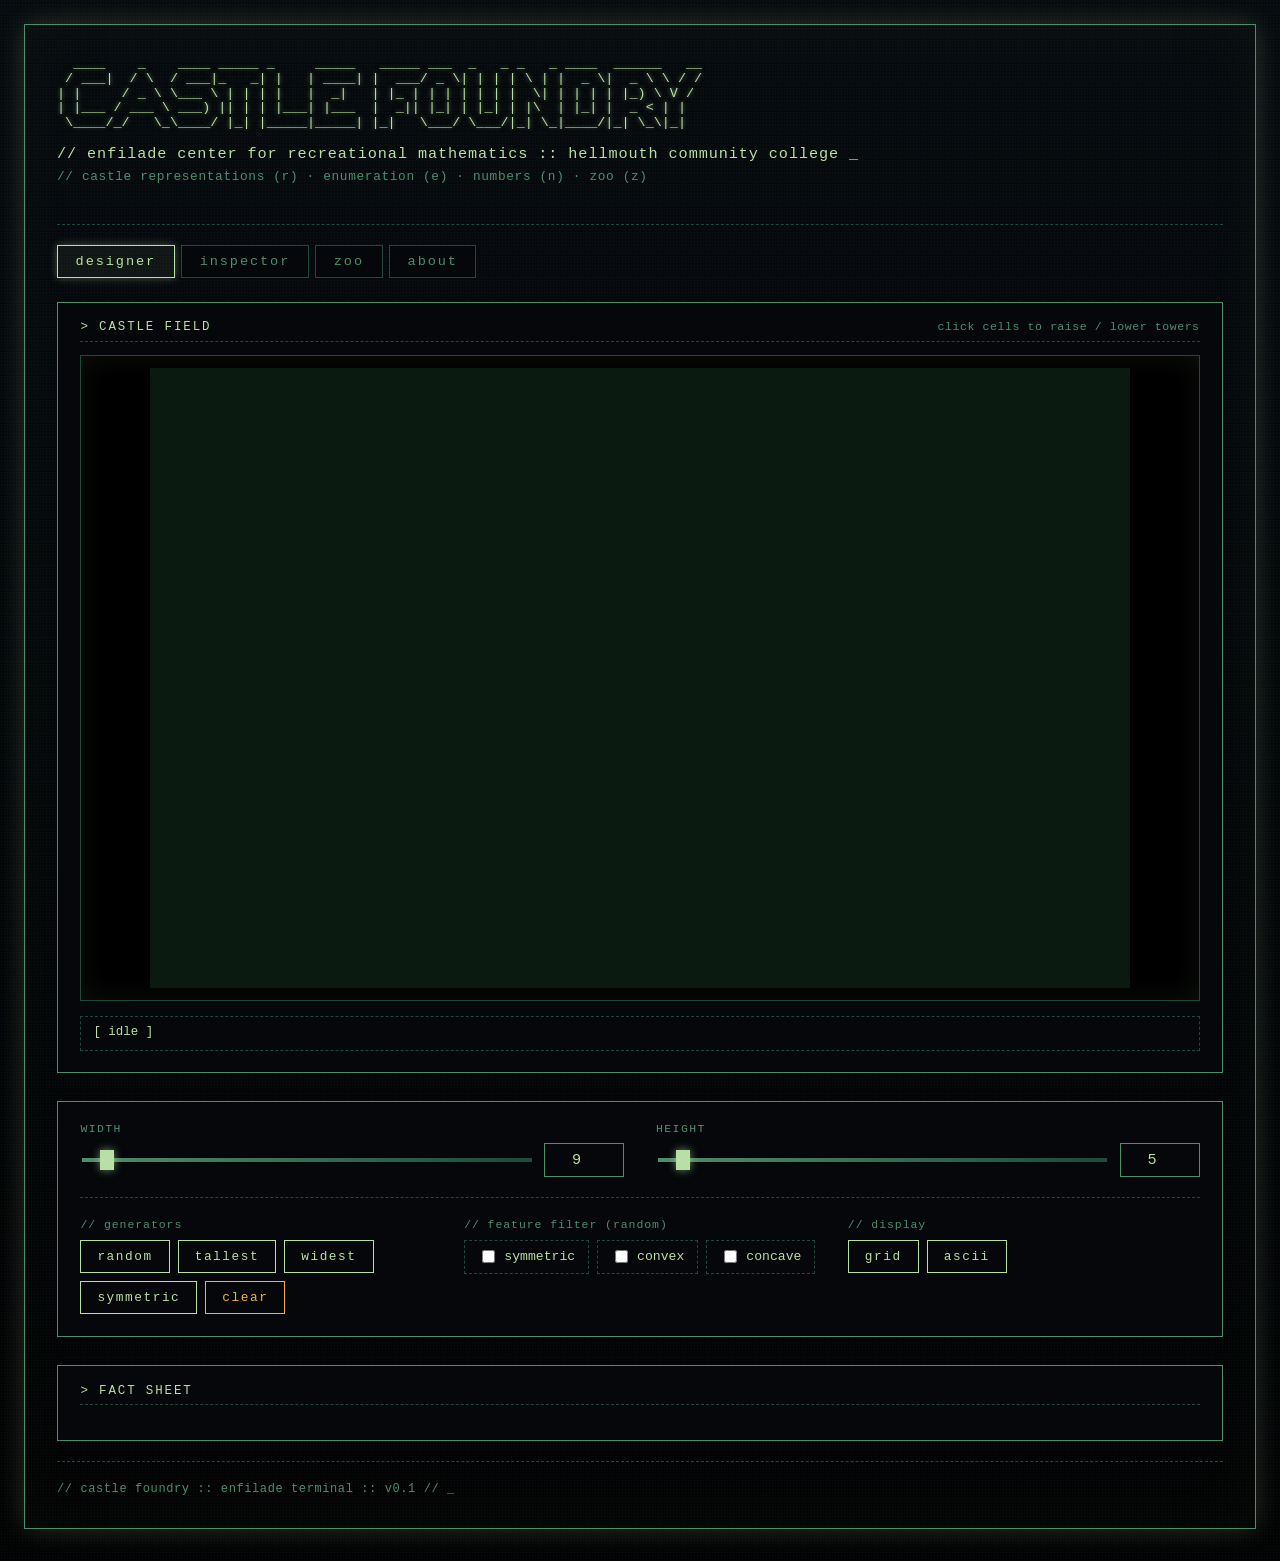
<file: index.html>
<!DOCTYPE html>
<html lang="en">
<head>
  <meta charset="utf-8" />
  <meta http-equiv="refresh" content="0; url=/webapp/" />
  <title>Castle Foundry</title>
</head>
<body>
  <p>Redirecting to <a href="/webapp/">the Castle Foundry app</a>…</p>
</body>
</html>
</file>
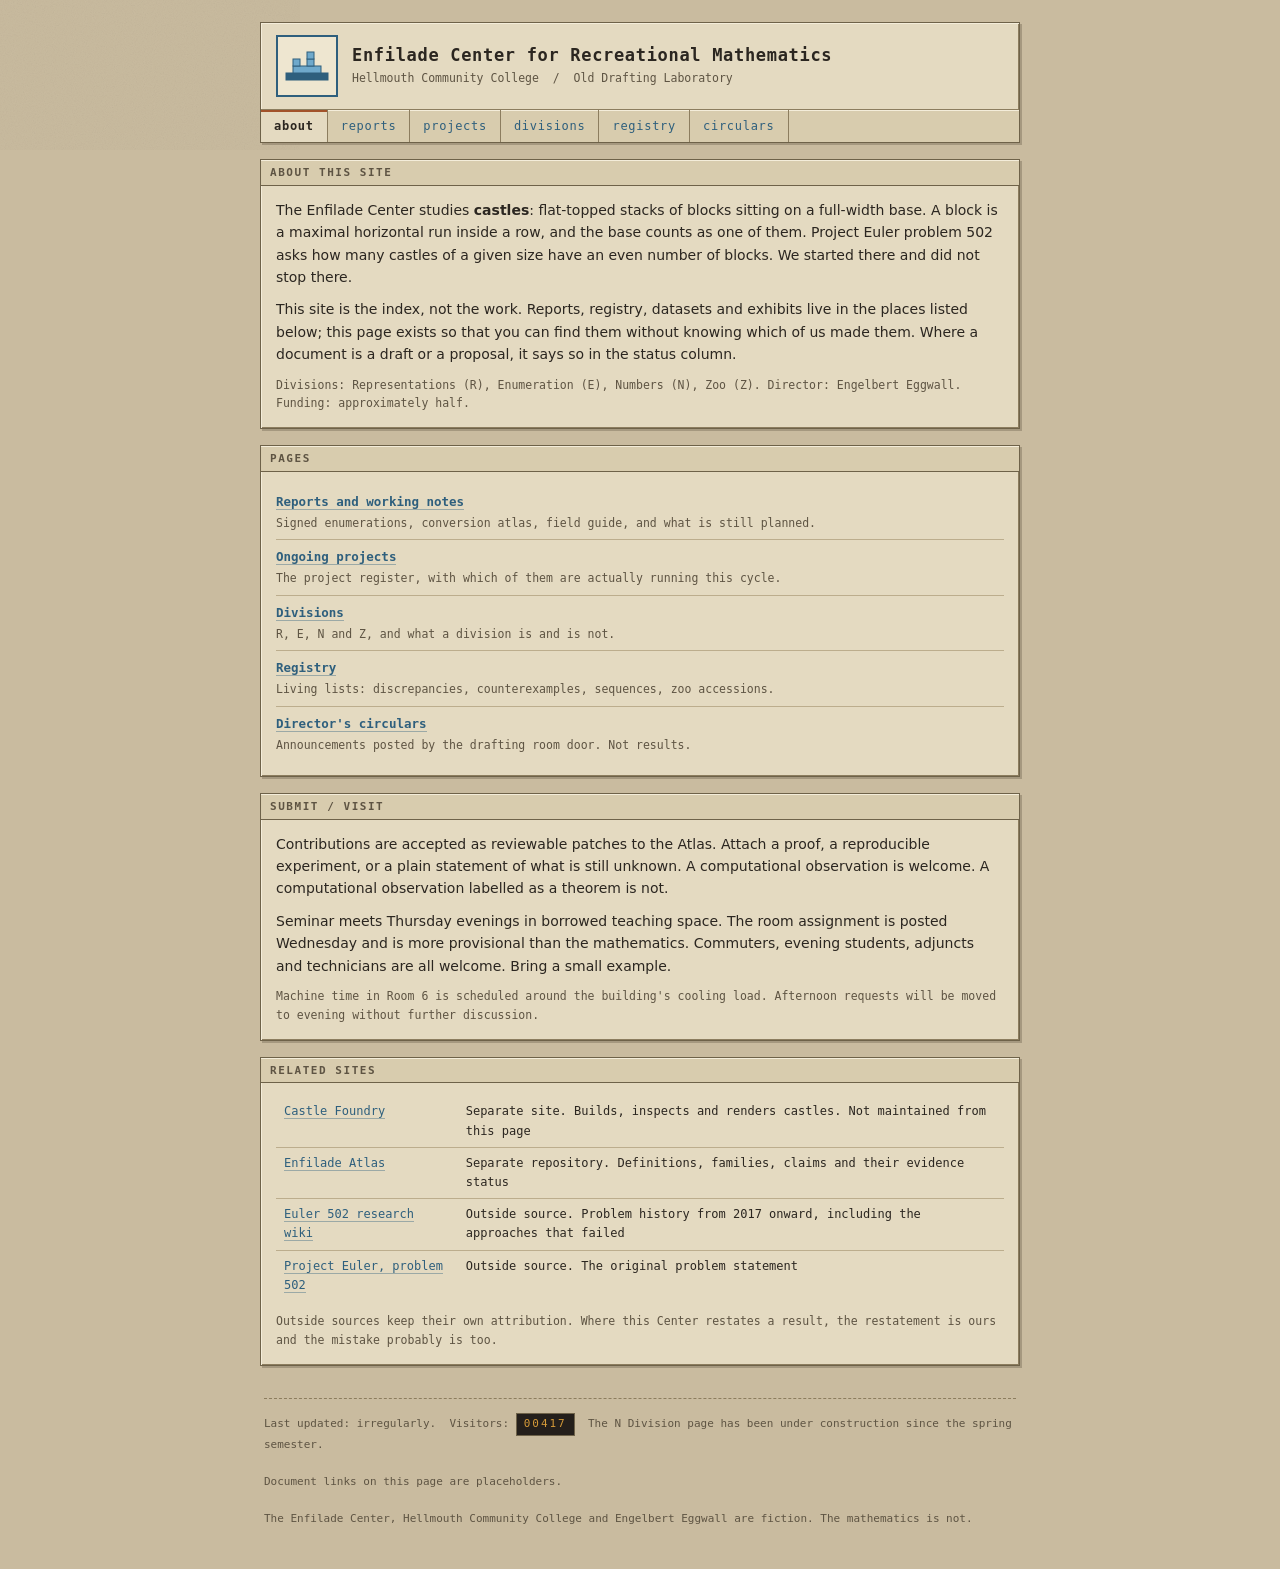
<file: html/index.html>
<!DOCTYPE html>
<html lang="en">
<head>
<meta charset="utf-8">
<meta name="viewport" content="width=device-width, initial-scale=1">
<title>Enfilade Center for Recreational Mathematics -- Hellmouth Community College</title>
<meta name="description" content="Index of reports, registry and related sites produced by the Enfilade Center at Hellmouth Community College.">
<style>
:root{
  --sand:#C9BB9F;
  --paper:#E4DAC1;
  --paper2:#D8CCAE;
  --lite:#F4EDDA;
  --dark:#8C7D5F;
  --edge:#6E6249;
  --ink:#2B2620;
  --soft:#5E5443;
  --sky:#6FA9CB;
  --deep:#2E5F7D;
  --rust:#A2522A;
  --mono:"DejaVu Sans Mono","Liberation Mono",Consolas,"Courier New",monospace;
  --sans:"DejaVu Sans",Verdana,Geneva,Tahoma,sans-serif;
}
*{box-sizing:border-box}
body{margin:0;padding:22px 14px 40px;background:var(--sand);color:var(--ink);
  font-family:var(--sans);font-size:14px;line-height:1.6}
#grain{position:fixed;inset:0;z-index:0;pointer-events:none;opacity:.42;mix-blend-mode:multiply}
.page{max-width:760px;margin:0 auto;position:relative;z-index:1}

.win{background:var(--paper);border:1px solid var(--edge);
  box-shadow:inset 1px 1px 0 var(--lite),inset -1px -1px 0 var(--dark),2px 2px 0 rgba(60,50,35,.25);
  margin-bottom:16px}
.win > .bar{background:var(--paper2);border-bottom:1px solid var(--edge);
  box-shadow:inset 0 1px 0 var(--lite);
  font-family:var(--mono);font-size:11px;font-weight:bold;letter-spacing:.14em;
  color:var(--soft);padding:4px 9px 3px}
.win > .in{padding:13px 15px 15px}
.win > .in > :first-child{margin-top:0}
.win > .in > :last-child{margin-bottom:0}

.mast{display:flex;gap:14px;align-items:center;padding:12px 15px}
.seal{flex:0 0 auto;width:62px;height:62px;border:2px solid var(--deep);
  display:grid;place-items:center;background:#EEE6D0}
.seal svg{width:44px;height:30px;display:block}
.mast h1{margin:0;font-family:var(--mono);font-size:17px;letter-spacing:.04em;line-height:1.25}
.mast .sub{font-family:var(--mono);font-size:11.5px;color:var(--soft);margin-top:3px}

/* ---- tab bar ---- */
nav.tabs{font-family:var(--mono);font-size:12px;padding:0;border-top:1px solid var(--dark);
  box-shadow:inset 0 1px 0 var(--lite);background:var(--paper2);
  display:flex;flex-wrap:wrap}
nav.tabs a{color:var(--deep);text-decoration:none;white-space:nowrap;
  padding:7px 13px 6px;border-right:1px solid var(--dark);letter-spacing:.06em}
nav.tabs a:hover{background:var(--deep);color:var(--paper)}
nav.tabs a[aria-current="page"]{background:var(--paper);color:var(--ink);font-weight:bold;
  box-shadow:inset 0 2px 0 var(--rust)}

/* ---- tab pages ---- */
.tabpage{display:none}
.tabpage.on{display:block}

h2{font-family:var(--mono);font-size:14px;font-weight:bold;margin:0 0 9px}
p{margin:0 0 10px}
a{color:var(--deep)}
a:hover{color:var(--rust)}
hr{border:0;border-top:1px dashed var(--dark);margin:14px 0}
.note{font-family:var(--mono);font-size:11.5px;color:var(--soft);line-height:1.65}
:focus-visible{outline:2px solid var(--rust);outline-offset:2px}
.skip{position:absolute;left:-9999px}
.skip:focus{left:8px;top:8px;background:var(--paper);padding:6px 10px;z-index:9}

/* ---- landing page list ---- */
ul.pagelist{list-style:none;margin:0;padding:0;font-family:var(--mono);font-size:12.5px}
ul.pagelist li{padding:7px 0;border-bottom:1px solid #BCAD8D}
ul.pagelist li:last-child{border-bottom:0}
ul.pagelist a{text-decoration:none;font-weight:bold;border-bottom:1px solid rgba(46,95,125,.4)}
ul.pagelist a:hover{border-bottom-color:var(--rust)}
ul.pagelist .d{color:var(--soft);display:block;margin-top:2px;font-size:11.5px}

/* ---- index tables ---- */
table{border-collapse:collapse;width:100%;font-family:var(--mono);font-size:12px}
th,td{text-align:left;padding:6px 8px;border-bottom:1px solid #BCAD8D;vertical-align:top}
th{font-weight:bold;font-size:10.5px;letter-spacing:.08em;color:var(--soft);
  border-bottom:1px solid var(--edge);white-space:nowrap}
tr:last-child td{border-bottom:0}
td.id,td.dv,td.up{white-space:nowrap;color:var(--soft)}
td.ti a{text-decoration:none;border-bottom:1px solid rgba(46,95,125,.4)}
td.ti a:hover{border-bottom-color:var(--rust)}
.scroll{overflow-x:auto}
.ft{display:inline-block;font-family:var(--mono);font-size:9.5px;font-weight:bold;letter-spacing:.09em;
  color:var(--deep);border:1px solid var(--sky);background:rgba(111,169,203,.16);
  padding:1px 4px;border-radius:1px;vertical-align:1px}
.st{white-space:nowrap;font-size:11px}
.st.draft,.st.planned{color:var(--soft)}
.st.super{color:var(--rust)}
.led{display:inline-block;width:8px;height:8px;border-radius:50%;margin-right:6px;
  background:#B2A184;box-shadow:inset 0 0 0 1px rgba(40,34,26,.45)}
.led.on{background:var(--sky);box-shadow:inset 0 0 0 1px rgba(40,34,26,.45),0 0 5px var(--sky)}
.led.half{background:#D59A38;box-shadow:inset 0 0 0 1px rgba(40,34,26,.45)}

dl.defs{margin:0;font-family:var(--mono);font-size:12px}
dl.defs dt{font-weight:bold;float:left;clear:left;width:118px}
dl.defs dd{margin:0 0 4px 118px;color:var(--soft)}

/* ---- tractor-feed printout ---- */
.printout{position:relative;background:#F2EAD6;
  border-top:1px dashed var(--dark);border-bottom:1px dashed var(--dark);
  border-left:1px solid var(--dark);border-right:1px solid var(--dark);
  box-shadow:2px 3px 0 rgba(60,50,35,.2)}
.printout::before,.printout::after{content:"";position:absolute;top:0;bottom:0;width:23px;
  background-image:radial-gradient(circle at 11.5px 11px,#C9BB9F 3.4px,#A99870 3.9px,transparent 4.4px);
  background-size:23px 22px;background-repeat:repeat-y}
.printout::before{left:0;border-right:1px dashed #C3B392}
.printout::after{right:0;border-left:1px dashed #C3B392}
.printout .sheet{margin:0 23px;padding:20px 24px 22px;
  background-image:repeating-linear-gradient(180deg,
    rgba(111,169,203,.09) 0 45px, transparent 45px 90px);
  background-position:0 20px;
  font-family:var(--mono);font-size:12.5px;line-height:22.5px;letter-spacing:.02em;color:#332F2A}
.printout .sheet p{margin:0 0 22.5px;max-width:58ch}
.printout .sheet .hd{color:var(--soft);font-size:11px;letter-spacing:.1em;margin-bottom:22.5px}
.printout .sheet .sig{margin:0;color:var(--soft)}

footer{font-family:var(--mono);font-size:11px;color:var(--soft);line-height:1.7;padding:2px 4px 0}
footer a{color:var(--soft)}
.hits{display:inline-block;background:#241F1B;color:#D59A38;padding:1px 7px;
  border:1px solid var(--edge);letter-spacing:.18em}

@media(max-width:560px){
  body{padding:12px 8px 30px}
  .mast{flex-wrap:wrap}
  nav.tabs a{padding:7px 10px 6px}
  dl.defs dt{float:none;width:auto}
  dl.defs dd{margin-left:0;margin-bottom:9px}
  .printout::before,.printout::after{width:14px;background-size:14px 22px;
    background-image:radial-gradient(circle at 7px 11px,#C9BB9F 2.4px,#A99870 2.8px,transparent 3.2px)}
  .printout .sheet{margin:0 14px;padding:16px 12px}
}

/* If JS is off, show every page and hide the tab bar's active styling. */
.no-js .tabpage{display:block}
.no-js nav.tabs{display:none}
</style>
</head>
<body class="no-js">
<a class="skip" href="#main">Skip to content</a>
<svg id="grain" aria-hidden="true"><filter id="gf"><feTurbulence type="fractalNoise" baseFrequency=".9" numOctaves="3" stitchTiles="stitch"/><feColorMatrix type="saturate" values="0"/></filter><rect width="100%" height="100%" filter="url(#gf)" opacity=".26"/></svg>

<div class="page">

<div class="win">
  <div class="mast">
    <div class="seal"><svg viewBox="0 0 88 60" aria-hidden="true"><g fill="#6FA9CB" stroke="#2E5F7D" stroke-width="2"><rect x="2" y="44" width="84" height="14" fill="#2E5F7D"/><rect x="16" y="30" width="56" height="14"/><rect x="16" y="16" width="14" height="14"/><rect x="44" y="16" width="14" height="14"/><rect x="44" y="2" width="14" height="14"/></g></svg></div>
    <div>
      <h1>Enfilade Center for Recreational Mathematics</h1>
      <div class="sub">Hellmouth Community College &nbsp;/&nbsp; Old Drafting Laboratory</div>
    </div>
  </div>
  <nav class="tabs" aria-label="Sections">
    <a href="#about" data-tab="about">about</a>
    <a href="#reports" data-tab="reports">reports</a>
    <a href="#projects" data-tab="projects">projects</a>
    <a href="#divisions" data-tab="divisions">divisions</a>
    <a href="#registry" data-tab="registry">registry</a>
    <a href="#circulars" data-tab="circulars">circulars</a>
  </nav>
</div>

<main id="main">

<!-- ============ ABOUT (landing) ============ -->
<div class="tabpage" id="about" data-page="about">

  <div class="win">
    <div class="bar">ABOUT THIS SITE</div>
    <div class="in">
      <p>The Enfilade Center studies <b>castles</b>: flat-topped stacks of blocks sitting on a full-width base. A block is a maximal horizontal run inside a row, and the base counts as one of them. Project Euler problem 502 asks how many castles of a given size have an even number of blocks. We started there and did not stop there.</p>
      <p>This site is the index, not the work. Reports, registry, datasets and exhibits live in the places listed below; this page exists so that you can find them without knowing which of us made them. Where a document is a draft or a proposal, it says so in the status column.</p>
      <p class="note">Divisions: Representations (R), Enumeration (E), Numbers (N), Zoo (Z). Director: Engelbert Eggwall. Funding: approximately half.</p>
    </div>
  </div>

  <div class="win">
    <div class="bar">PAGES</div>
    <div class="in">
      <ul class="pagelist">
        <li><a href="#reports" data-tab="reports">Reports and working notes</a>
          <span class="d">Signed enumerations, conversion atlas, field guide, and what is still planned.</span></li>
        <li><a href="#projects" data-tab="projects">Ongoing projects</a>
          <span class="d">The project register, with which of them are actually running this cycle.</span></li>
        <li><a href="#divisions" data-tab="divisions">Divisions</a>
          <span class="d">R, E, N and Z, and what a division is and is not.</span></li>
        <li><a href="#registry" data-tab="registry">Registry</a>
          <span class="d">Living lists: discrepancies, counterexamples, sequences, zoo accessions.</span></li>
        <li><a href="#circulars" data-tab="circulars">Director's circulars</a>
          <span class="d">Announcements posted by the drafting room door. Not results.</span></li>
      </ul>
    </div>
  </div>

  <div class="win">
    <div class="bar">SUBMIT / VISIT</div>
    <div class="in">
      <p>Contributions are accepted as reviewable patches to the Atlas. Attach a proof, a reproducible experiment, or a plain statement of what is still unknown. A computational observation is welcome. A computational observation labelled as a theorem is not.</p>
      <p>Seminar meets Thursday evenings in borrowed teaching space. The room assignment is posted Wednesday and is more provisional than the mathematics. Commuters, evening students, adjuncts and technicians are all welcome. Bring a small example.</p>
      <p class="note">Machine time in Room 6 is scheduled around the building's cooling load. Afternoon requests will be moved to evening without further discussion.</p>
    </div>
  </div>

  <div class="win">
    <div class="bar">RELATED SITES</div>
    <div class="in">
      <div class="scroll"><table>
        <tr><td class="ti"><a href="https://example.org/foundry">Castle Foundry</a></td>
            <td>Separate site. Builds, inspects and renders castles. Not maintained from this page</td></tr>
        <tr><td class="ti"><a href="https://example.org/atlas">Enfilade Atlas</a></td>
            <td>Separate repository. Definitions, families, claims and their evidence status</td></tr>
        <tr><td class="ti"><a href="https://charlesreid1.com/wiki/Project_Euler/502">Euler 502 research wiki</a></td>
            <td>Outside source. Problem history from 2017 onward, including the approaches that failed</td></tr>
        <tr><td class="ti"><a href="https://projecteuler.net/problem=502">Project Euler, problem 502</a></td>
            <td>Outside source. The original problem statement</td></tr>
      </table></div>
      <p class="note" style="margin-top:11px">Outside sources keep their own attribution. Where this Center restates a result, the restatement is ours and the mistake probably is too.</p>
    </div>
  </div>

</div>

<!-- ============ REPORTS ============ -->
<div class="tabpage" id="reports" data-page="reports">
  <div class="win">
    <div class="bar">REPORTS AND WORKING NOTES</div>
    <div class="in">
      <div class="scroll"><table>
        <thead><tr><th>ID</th><th>TITLE</th><th>DIV</th><th>STATUS</th><th>UPDATED</th></tr></thead>
        <tbody>
        <tr><td class="id">ECRM-E-001</td>
            <td class="ti"><a href="docs/ecrm-e-001.pdf">Signed enumeration: two derivations of the parity count</a> <span class="ft">PDF</span></td>
            <td class="dv">E</td><td class="st">published</td><td class="up">2026-08-02</td></tr>
        <tr><td class="id">ECRM-E-001s</td>
            <td class="ti"><a href="docs/ecrm-e-001-supplement.pdf">Small-case agreement tables, supplement to ECRM-E-001</a> <span class="ft">PDF</span> <span class="ft">CSV</span></td>
            <td class="dv">E</td><td class="st">published</td><td class="up">2026-08-02</td></tr>
        <tr><td class="id">ECRM-R-001</td>
            <td class="ti"><a href="docs/ecrm-r-001.pdf">Conversion atlas: heights, profiles, URD words, masks, containment trees</a> <span class="ft">PDF</span></td>
            <td class="dv">R</td><td class="st draft">draft</td><td class="up">2026-08-29</td></tr>
        <tr><td class="id">ECRM-Z-001</td>
            <td class="ti"><a href="docs/ecrm-z-001.pdf">Field guide to castle morphology, with membership tests</a> <span class="ft">PDF</span></td>
            <td class="dv">Z</td><td class="st draft">draft</td><td class="up">2026-09-06</td></tr>
        <tr><td class="id">ECRM-Z-002</td>
            <td class="ti"><a href="docs/ecrm-z-002.pdf">On the broad valley: a terminology disagreement, unresolved</a> <span class="ft">PDF</span></td>
            <td class="dv">Z</td><td class="st">published</td><td class="up">2026-07-19</td></tr>
        <tr><td class="id">ECRM-EN-002</td>
            <td class="ti">Regime map for extreme width and extreme height <span class="ft">PDF</span></td>
            <td class="dv">E/N</td><td class="st planned">planned</td><td class="up">&mdash;</td></tr>
        <tr><td class="id">ECRM-R-000</td>
            <td class="ti"><a href="docs/ecrm-r-000.pdf">Early note on convex castles</a> <span class="ft">PDF</span></td>
            <td class="dv">R</td><td class="st super">superseded</td><td class="up">2026-05-11</td></tr>
        </tbody>
      </table></div>
      <p class="note" style="margin-top:11px">Superseded documents stay up with a pointer to what replaced them. An approach that failed to count every castle may still have produced a usable family or invariant, and we would rather you could read it.</p>
    </div>
  </div>
</div>

<!-- ============ PROJECTS ============ -->
<div class="tabpage" id="projects" data-page="projects">
  <div class="win">
    <div class="bar">PROJECT REGISTER</div>
    <div class="in">
      <div class="scroll"><table>
        <tr><td>R-01</td><td>Comparative representations</td><td><span class="led half"></span>supporting</td></tr>
        <tr><td>E-01</td><td>Signed enumeration</td><td><span class="led on"></span>active</td></tr>
        <tr><td>E/N-02</td><td>Extreme dimensions</td><td><span class="led"></span>dormant</td></tr>
        <tr><td>N-01</td><td>Sequence observatory</td><td><span class="led"></span>dormant</td></tr>
        <tr><td>Z-01</td><td>Comparative morphology</td><td><span class="led on"></span>active</td></tr>
        <tr><td>E/Z-02</td><td>Sampling and addresses</td><td><span class="led"></span>dormant</td></tr>
        <tr><td>E/R-03</td><td>Beyond parity</td><td><span class="led"></span>dormant</td></tr>
        <tr><td>R/E-04</td><td>Altered rules</td><td><span class="led"></span>dormant</td></tr>
      </table></div>
      <p class="note" style="margin-top:11px">Dormant means dormant with a written next action. Two projects are running because two is what we can actually staff this cycle.</p>
    </div>
  </div>
</div>

<!-- ============ DIVISIONS ============ -->
<div class="tabpage" id="divisions" data-page="divisions">
  <div class="win">
    <div class="bar">DIVISIONS</div>
    <div class="in">
      <dl class="defs">
        <dt>R &mdash; Representations</dt><dd>Encodings, equivalences, grammars, and what survives translation.</dd>
        <dt>E &mdash; Enumeration</dt><dd>Counting methods, generating functions, recurrences, sampling.</dd>
        <dt>N &mdash; Numbers</dt><dd>Sequences, exact arithmetic, difficult scales, numerical patterns.</dd>
        <dt>Z &mdash; Zoo</dt><dd>Specimens, taxonomy, comparative morphology, public interpretation.</dd>
      </dl>
      <p class="note" style="margin-top:12px">A division is a way of asking questions. It is not a repository, a language, or a staffing line. A code like E/N-02 means two divisions are working together, not that a third has been created.</p>
    </div>
  </div>
</div>

<!-- ============ REGISTRY ============ -->
<div class="tabpage" id="registry" data-page="registry">
  <div class="win">
    <div class="bar">REGISTRY</div>
    <div class="in">
      <div class="scroll"><table>
        <tr><td class="ti"><a href="registry/discrepancies.html">Discrepancies registry</a> <span class="ft">HTML</span></td>
            <td>Terms our sources define differently, left visible rather than quietly reconciled</td></tr>
        <tr><td class="ti"><a href="registry/counterexamples.html">Counterexample index</a> <span class="ft">HTML</span></td>
            <td>Failed conjectures with their minimal witnesses, so a dead approach stays findable</td></tr>
        <tr><td class="ti"><a href="registry/sequences.html">Sequence ledger</a> <span class="ft">HTML</span> <span class="ft">CSV</span></td>
            <td>Sourced counts and arithmetic observations, with the command that reproduced each row</td></tr>
        <tr><td class="ti"><a href="registry/accessions.html">Zoo accession list</a> <span class="ft">HTML</span></td>
            <td>Specimen numbers, geometry and classification. Numbers are stable; nicknames are not</td></tr>
      </table></div>
      <p class="note" style="margin-top:11px">The registry holds living lists rather than finished documents. Entries are added as they are found; nothing here is reconciled just to make the list shorter.</p>
    </div>
  </div>
</div>

<!-- ============ CIRCULARS ============ -->
<div class="tabpage" id="circulars" data-page="circulars">
  <div class="win">
    <div class="bar">DIRECTOR'S CIRCULARS</div>
    <div class="in">
      <div class="printout">
        <div class="sheet">
          <div class="hd">CIRCULAR NO. 1 &nbsp;/&nbsp; ENFILADE CENTER &nbsp;/&nbsp; POSTED BY THE DRAFTING ROOM DOOR</div>
          <p>The Center has acquired a second chalkboard, substantially increasing our capacity for parallel reasoning. The Enumeration Division is reminded that numerical agreement does not constitute a proof, even when obtained independently on both computers.</p>
          <p>Thursday's proposed seminar concerns castles of unreasonably large height. Please bring a small example. The machine in Room 6 has already supplied a large one, and we are not yet satisfied with its explanation.</p>
          <p>Students arriving after an evening shift are welcome. The first example will remain on the board.</p>
          <p class="sig">Engelbert Eggwall, Director</p>
        </div>
      </div>
      <p class="note" style="margin-top:12px">Back issues: <a href="docs/circular-001.pdf">No. 1</a> <span class="ft">PDF</span>. Circulars are announcements, not results. Nothing in one is evidence for anything.</p>
    </div>
  </div>
</div>

</main>

<footer>
  <hr>
  Last updated: irregularly. &nbsp;Visitors: <span class="hits">00417</span> &nbsp;The N Division page has been under construction since the spring semester.<br><br>
  Document links on this page are placeholders.<br><br>
  The Enfilade Center, Hellmouth Community College and Engelbert Eggwall are fiction. The mathematics is not.
</footer>

</div>

<script>
(function(){
  var body = document.body;
  body.classList.remove("no-js");

  var tabs = Array.prototype.slice.call(document.querySelectorAll("nav.tabs a"));
  var pages = Array.prototype.slice.call(document.querySelectorAll(".tabpage"));
  var valid = {};
  pages.forEach(function(p){ valid[p.getAttribute("data-page")] = true; });
  var DEFAULT = "about";

  function show(name, push){
    if(!valid[name]){ name = DEFAULT; }
    pages.forEach(function(p){
      p.classList.toggle("on", p.getAttribute("data-page") === name);
    });
    tabs.forEach(function(t){
      if(t.getAttribute("data-tab") === name){ t.setAttribute("aria-current","page"); }
      else { t.removeAttribute("aria-current"); }
    });
    if(push){
      if(history.replaceState){ history.replaceState(null, "", "#" + name); }
      else { location.hash = name; }
    }
    // Return to top of the content when switching tabs.
    window.scrollTo(0, 0);
  }

  // Any link with data-tab (tabs or in-page page list) switches tabs.
  document.addEventListener("click", function(e){
    var a = e.target.closest ? e.target.closest("a[data-tab]") : null;
    if(!a){ return; }
    e.preventDefault();
    show(a.getAttribute("data-tab"), true);
  });

  window.addEventListener("hashchange", function(){
    show((location.hash || "").replace(/^#/, ""), false);
  });

  show((location.hash || "").replace(/^#/, ""), false);
})();
</script>
</body>
</html>
</file>
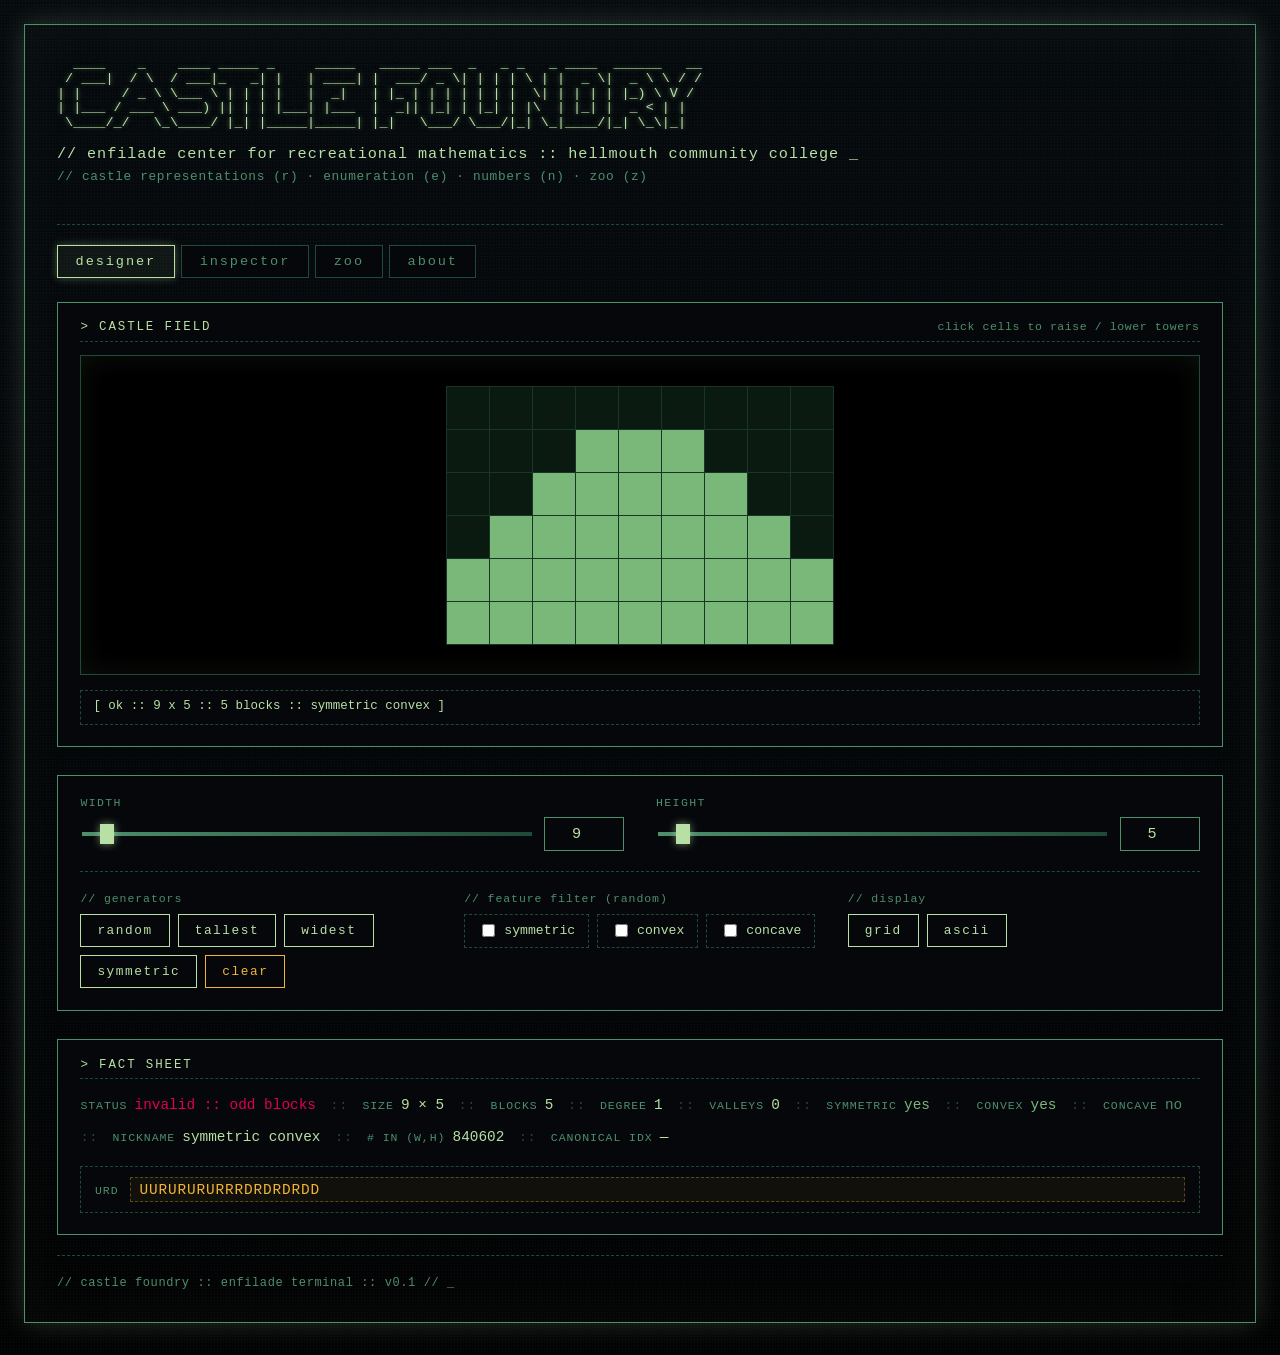
<file: webapp/index.html>
<!DOCTYPE html>
<html lang="en">
<head>
  <meta charset="utf-8" />
  <meta name="viewport" content="width=device-width, initial-scale=1" />
  <title>CASTLE FOUNDRY :: ENFILADE TERMINAL</title>
  <link rel="stylesheet" href="style.css" />
</head>
<body>
<main class="crt">

<div class="header-block">
<pre class="banner">
  ____    _    ____ _____ _     _____   _____ ___  _   _ _   _ ____  ______   __
 / ___|  / \  / ___|_   _| |   | ____| |  ___/ _ \| | | | \ | |  _ \|  _ \ \ / /
| |     / _ \ \___ \ | | | |   |  _|   | |_ | | | | | | |  \| | | | | |_) \ V /
| |___ / ___ \ ___) || | | |___| |___  |  _|| |_| | |_| | |\  | |_| |  _ < | |
 \____/_/   \_\____/ |_| |_____|_____| |_|   \___/ \___/|_| \_|____/|_| \_\|_|
</pre>
<p class="tagline">// enfilade center for recreational mathematics :: hellmouth community college
  <span class="blink">_</span></p>
<p class="subtagline">// castle representations (r) &middot; enumeration (e) &middot; numbers (n) &middot; zoo (z)</p>
</div>

<hr class="sep" />

<div class="tabs" role="tablist">
  <button class="tab active" data-tab="designer"  role="tab" aria-selected="true">designer</button>
  <button class="tab"         data-tab="inspector" role="tab" aria-selected="false">inspector</button>
  <button class="tab"         data-tab="zoo"       role="tab" aria-selected="false">zoo</button>
  <button class="tab"         data-tab="about"     role="tab" aria-selected="false">about</button>
</div>

<!-- ~~~~~~~~~~~~~~~~~~~~ DESIGNER ~~~~~~~~~~~~~~~~~~~~ -->
<div id="tab-designer" class="tab-panel active">

  <section class="panel field-panel">
    <h2>&gt; castle field <span class="hint" id="designer-hint">click cells to raise / lower towers</span></h2>
    <div class="canvas-wrap">
      <canvas id="designer-canvas" width="980" height="620"></canvas>
    </div>
    <div class="status" id="designer-status">[ idle ]</div>
  </section>

  <section class="panel controls-panel">
    <div class="dim-row">
      <div class="dim">
        <label for="w-num">width</label>
        <div class="slider-pair">
          <input id="w-slider" type="range" min="1" max="200" value="9" />
          <input id="w-num" type="number" min="1" max="200" value="9" />
        </div>
      </div>
      <div class="dim">
        <label for="h-num">height</label>
        <div class="slider-pair">
          <input id="h-slider" type="range" min="1" max="100" value="5" />
          <input id="h-num" type="number" min="1" max="100" value="5" />
        </div>
      </div>
    </div>

    <div class="ctrl-columns">
      <div class="ctrl-col">
        <label class="sect-label">// generators</label>
        <div class="btn-row">
          <button data-gen="random">random</button>
          <button data-gen="tallest">tallest</button>
          <button data-gen="widest">widest</button>
          <button data-gen="symmetric">symmetric</button>
          <button data-gen="clear" class="warn">clear</button>
        </div>
      </div>
      <div class="ctrl-col">
        <label class="sect-label">// feature filter (random)</label>
        <div class="btn-row toggles">
          <label class="toggle"><input type="checkbox" data-feature="symmetric" /> symmetric</label>
          <label class="toggle"><input type="checkbox" data-feature="convex" /> convex</label>
          <label class="toggle"><input type="checkbox" data-feature="concave" /> concave</label>
        </div>
      </div>
      <div class="ctrl-col">
        <label class="sect-label">// display</label>
        <div class="btn-row">
          <button id="buttonGrid">grid</button>
          <button id="buttonAscii">ascii</button>
        </div>
      </div>
    </div>
  </section>

  <section class="panel">
    <h2>&gt; fact sheet</h2>
    <div class="facts" id="designer-facts"></div>
  </section>

  <section class="panel ascii-panel hidden" id="designer-ascii-panel">
    <h2>&gt; ascii dump</h2>
    <pre class="ascii-dump" id="designer-ascii"></pre>
  </section>

</div><!-- /#tab-designer -->

<!-- ~~~~~~~~~~~~~~~~~~~~ INSPECTOR ~~~~~~~~~~~~~~~~~~~~ -->
<div id="tab-inspector" class="tab-panel">

  <section class="panel field-panel">
    <h2>&gt; specimen <span class="hint">urd-word entry</span></h2>
    <div class="canvas-wrap">
      <canvas id="inspector-canvas" width="980" height="620"></canvas>
    </div>
    <div class="status" id="inspector-status">[ awaiting input ]</div>
  </section>

  <section class="panel">
    <h2>&gt; urd word</h2>
    <div class="urd-row">
      <input id="urd" type="text" placeholder="e.g. UUURDURDDD" spellcheck="false" autocomplete="off" />
      <button id="inspect-btn">inspect</button>
    </div>
    <p class="mono-tip">// U = up, R = right, D = down. must start U and end D.</p>
  </section>

  <section class="panel">
    <h2>&gt; fact sheet</h2>
    <div class="facts" id="inspector-facts"></div>
  </section>

  <section class="panel ascii-panel hidden" id="inspector-ascii-panel">
    <h2>&gt; ascii dump</h2>
    <pre class="ascii-dump" id="inspector-ascii"></pre>
  </section>

</div><!-- /#tab-inspector -->

<!-- ~~~~~~~~~~~~~~~~~~~~ ZOO ~~~~~~~~~~~~~~~~~~~~ -->
<div id="tab-zoo" class="tab-panel">
  <section class="panel">
    <h2>&gt; enfilade castle zoo <span class="hint">click any specimen to inspect</span></h2>
    <div id="zoo-grid" class="zoo-grid"></div>
  </section>
</div><!-- /#tab-zoo -->

<!-- ~~~~~~~~~~~~~~~~~~~~ ABOUT ~~~~~~~~~~~~~~~~~~~~ -->
<div id="tab-about" class="tab-panel">
  <section class="panel">
    <h2>&gt; readme.txt</h2>
    <pre class="ascii-dump about">
CASTLE FOUNDRY
==============
Enfilade Center for Recreational Mathematics at Hellmouth Community College.

Associated faculty:
  - Ch4zm of Hellmouth     (@ch4zm)
  - Engelbert Eggwall      (@eeggwall)

Divisions:
  (R) castle representations  ... dyck words, tree encodings, matrices
  (E) castle enumeration      ... new counting methods
  (N) castle numbers          ... the numbers that arise; the hard ones
  (Z) castle zoo              ... online gallery of specimens

CONTROLS
========
Designer   :: click grid cells to raise / lower tower heights.
              buttons generate random, tallest, widest, or symmetric castles.
              feature toggles filter random generation.
Inspector  :: paste a URD-word (e.g. UUURDURDDD) to view a fact sheet.
Zoo        :: click any specimen to inspect it.

KEYBOARD
========
  G   toggle grid
  A   toggle ascii dump

  // dusty basement computer lab, somewhere outside las vegas
    </pre>
  </section>
</div><!-- /#tab-about -->

<hr class="sep" />
<p class="footer">// castle foundry :: enfilade terminal :: v0.1 // <span class="blink">_</span></p>

</main>

<script type="module" src="app.js"></script>
</body>
</html>
</file>
<file: webapp/style.css>
/* ============================================================
   Castle Foundry :: Enfilade Terminal
   Dusty basement CRT. Phosphor on black. Let it breathe.
   ============================================================ */

:root {
  --bg:        #05070a;
  --bg-panel:  #05070a;
  --fg:        #b8e0a4;
  --fg-dim:    #4d8f6b;
  --fg-faint:  #1f4a37;
  --amber:     #f1b435;
  --err:       #e0004e;
  --stone:     #7ab87a;   /* castle block fill */
  --stone-hi:  #a6d59a;   /* castle block highlight (unused for now) */
  --mortar:    #0b1a10;   /* dead cell / field background */
  --grid-line: #173626;   /* gutter between cells */
}

* { box-sizing: border-box; }

html, body {
  margin: 0;
  padding: 0;
  background: var(--bg);
  color: var(--fg);
  font-family: "IBM Plex Mono", "JetBrains Mono", "Courier New", Courier, monospace;
  min-height: 100vh;
}

body {
  padding: 1.5rem 1.5rem 2rem;
  background-image:
    radial-gradient(rgba(184, 224, 164, 0.045) 1px, transparent 1px),
    repeating-linear-gradient(
      to bottom,
      rgba(0, 0, 0, 0) 0px,
      rgba(0, 0, 0, 0) 2px,
      rgba(0, 0, 0, 0.35) 3px,
      rgba(0, 0, 0, 0) 4px
    ),
    linear-gradient(180deg, #070c10 0%, #020304 100%);
  background-size: 3px 3px, 100% 100%, 100% 100%;
}

/* -------- outer CRT frame ------------------------------------ */
.crt {
  position: relative;
  max-width: 1280px;
  margin: 0 auto;
  padding: 1.75rem 2rem 2rem;
  border: 1px solid var(--fg-dim);
  box-shadow:
    0 0 24px rgba(184, 224, 164, 0.20),
    inset 0 0 60px rgba(184, 224, 164, 0.04);
}

/* -------- banner + tagline ----------------------------------- */
.header-block { padding: 0.25rem 0 1rem; }
pre.banner {
  color: var(--fg);
  text-shadow:
    0 0 4px rgba(184, 224, 164, 0.55),
    0 0 12px rgba(184, 224, 164, 0.25);
  font-size: clamp(0.55rem, 1.05vw, 0.9rem);
  line-height: 1.1;
  margin: 0 0 0.9rem;
  overflow-x: hidden;
  white-space: pre;
}
.tagline {
  color: var(--fg);
  font-size: 0.95rem;
  margin: 0.5rem 0 0;
  letter-spacing: 0.06em;
}
.subtagline {
  color: var(--fg-dim);
  font-size: 0.8rem;
  margin: 0.35rem 0 0.25rem;
  letter-spacing: 0.05em;
}
.blink { animation: blink 1s steps(1) infinite; }
@keyframes blink { 50% { opacity: 0; } }

hr.sep {
  border: none;
  border-top: 1px dashed var(--fg-faint);
  margin: 1.25rem 0;
}

/* -------- tabs ----------------------------------------------- */
.tabs {
  display: flex;
  gap: 0.4rem;
  flex-wrap: wrap;
  margin: 0 0 1.5rem;
}
button.tab {
  background: var(--bg);
  color: var(--fg-dim);
  border: 1px solid var(--fg-faint);
  padding: 0.5rem 1.1rem;
  font-family: inherit;
  font-size: 0.85rem;
  text-transform: lowercase;
  letter-spacing: 0.14em;
  cursor: pointer;
}
button.tab:hover { color: var(--fg); border-color: var(--fg-dim); }
button.tab.active {
  color: var(--fg);
  border-color: var(--fg);
  background: rgba(184, 224, 164, 0.06);
  box-shadow: 0 0 8px rgba(184, 224, 164, 0.35);
}
.tab-panel { display: none; }
.tab-panel.active {
  display: flex;
  flex-direction: column;
  gap: 1.75rem;
}

/* -------- panels --------------------------------------------- */
.panel {
  border: 1px solid var(--fg-dim);
  padding: 1.1rem 1.4rem 1.3rem;
  background: var(--bg-panel);
}
.panel h2 {
  font-size: 0.78rem;
  letter-spacing: 0.15em;
  text-transform: uppercase;
  color: var(--fg);
  margin: 0 0 0.85rem;
  padding: 0 0 0.4rem;
  border-bottom: 1px dashed var(--fg-faint);
  font-weight: normal;
}
.panel h2 .hint {
  float: right;
  color: var(--fg-dim);
  font-weight: normal;
  letter-spacing: 0.05em;
  text-transform: none;
  font-size: 0.72rem;
}
.hidden { display: none !important; }

/* -------- field panel (canvas front and center) -------------- */
.field-panel .canvas-wrap {
  border: 1px solid var(--fg-faint);
  padding: 12px;
  background: #000;
  box-shadow: inset 0 0 26px rgba(184, 224, 164, 0.08);
  width: 100%;
  display: flex;
  align-items: center;
  justify-content: center;
  min-height: 320px;
  overflow: auto;
}
canvas {
  display: block;
  image-rendering: pixelated;
  background: var(--mortar);
  cursor: crosshair;
  max-width: 100%;
  height: auto;
}

/* -------- status line ---------------------------------------- */
.status {
  margin-top: 0.9rem;
  padding: 0.5rem 0.75rem;
  border: 1px dashed var(--fg-faint);
  font-size: 0.78rem;
  color: var(--fg);
  white-space: pre-wrap;
  min-height: 2.2rem;
}
.status.err { border-color: var(--err); color: var(--err); }
.status.warn { border-color: var(--amber); color: var(--amber); }

/* -------- controls panel ------------------------------------- */
.controls-panel { padding: 1.25rem 1.4rem 1.4rem; }

.dim-row {
  display: grid;
  grid-template-columns: 1fr 1fr;
  gap: 2rem;
  padding-bottom: 1.25rem;
  border-bottom: 1px dashed var(--fg-faint);
  margin-bottom: 1.25rem;
}
.dim label {
  display: block;
  color: var(--fg-dim);
  font-size: 0.72rem;
  letter-spacing: 0.12em;
  text-transform: uppercase;
  margin-bottom: 0.5rem;
}
.slider-pair {
  display: grid;
  grid-template-columns: 1fr 5rem;
  align-items: center;
  gap: 0.9rem;
}
input[type="range"] {
  -webkit-appearance: none;
  appearance: none;
  width: 100%;
  height: 4px;
  background: linear-gradient(to right, var(--fg-dim), var(--fg-faint));
  border: none;
  outline: none;
  cursor: pointer;
}
input[type="range"]::-webkit-slider-thumb {
  -webkit-appearance: none;
  appearance: none;
  width: 14px;
  height: 20px;
  background: var(--fg);
  border: 1px solid var(--fg);
  box-shadow: 0 0 8px rgba(184, 224, 164, 0.6);
  cursor: grab;
}
input[type="range"]::-moz-range-thumb {
  width: 14px;
  height: 20px;
  background: var(--fg);
  border: 1px solid var(--fg);
  box-shadow: 0 0 8px rgba(184, 224, 164, 0.6);
  cursor: grab;
}
input[type="text"], input[type="number"] {
  background: var(--bg);
  color: var(--fg);
  border: 1px solid var(--fg-dim);
  padding: 0.45rem 0.6rem;
  font-family: inherit;
  font-size: 0.95rem;
  outline: none;
  caret-color: var(--fg);
  text-align: center;
}
input:focus {
  border-color: var(--fg);
  box-shadow: 0 0 8px rgba(184, 224, 164, 0.45);
}
input[type="number"] { width: 100%; }

.ctrl-columns {
  display: grid;
  grid-template-columns: repeat(auto-fit, minmax(220px, 1fr));
  gap: 1.5rem 2rem;
}
.sect-label {
  display: block;
  color: var(--fg-dim);
  font-size: 0.72rem;
  letter-spacing: 0.08em;
  text-transform: none;
  margin: 0 0 0.55rem;
}

button {
  background: var(--bg);
  color: var(--fg);
  border: 1px solid var(--fg);
  padding: 0.5rem 1rem;
  font-family: inherit;
  font-size: 0.8rem;
  text-transform: lowercase;
  letter-spacing: 0.12em;
  cursor: pointer;
  transition: background 0.1s;
}
button:hover:not(:disabled):not(.tab) {
  background: var(--fg);
  color: var(--bg);
  box-shadow: 0 0 10px rgba(184, 224, 164, 0.55);
}
button.warn { border-color: var(--amber); color: var(--amber); }
button.warn:hover { background: var(--amber); color: var(--bg); }

.btn-row {
  display: flex;
  gap: 0.5rem;
  flex-wrap: wrap;
}
label.toggle {
  display: inline-flex;
  align-items: center;
  gap: 0.4rem;
  padding: 0.4rem 0.8rem;
  border: 1px dashed var(--fg-faint);
  color: var(--fg);
  cursor: pointer;
  font-size: 0.82rem;
}
label.toggle input { accent-color: var(--fg); }

/* -------- urd-row (inspector) -------------------------------- */
.urd-row {
  display: grid;
  grid-template-columns: 1fr auto;
  gap: 0.75rem;
  align-items: center;
}
.urd-row input[type="text"] { text-align: left; font-size: 1rem; letter-spacing: 0.1em; }

.mono-tip {
  color: var(--fg-dim);
  font-size: 0.75rem;
  margin: 0.7rem 0 0;
  letter-spacing: 0.04em;
}

/* -------- facts (inline terminal readout) -------------------- */
.facts { display: flex; flex-direction: column; gap: 1rem; }

.fact-inline {
  display: flex;
  flex-wrap: wrap;
  align-items: baseline;
  gap: 0.5rem 0.9rem;
  line-height: 1.7;
}
.fact-inline .fact-line {
  display: inline-flex;
  align-items: baseline;
  gap: 0.45rem;
  white-space: nowrap;
}
.fact-inline .sep-dot {
  color: var(--fg-faint);
  font-size: 0.85rem;
  letter-spacing: 0.05em;
  user-select: none;
}
.facts .k {
  color: var(--fg-dim);
  text-transform: uppercase;
  letter-spacing: 0.08em;
  font-size: 0.72rem;
}
.facts .v { color: var(--fg); font-size: 0.9rem; }
.facts .yes { color: var(--stone); }
.facts .no  { color: var(--fg-dim); }
.facts .flag-invalid { color: var(--err); }

.fact-urd {
  display: flex;
  align-items: baseline;
  gap: 0.75rem;
  padding: 0.65rem 0.85rem;
  border: 1px dashed var(--fg-faint);
}
.fact-urd .k { flex: 0 0 auto; }
.fact-urd .urd-code {
  flex: 1 1 auto;
  color: var(--amber);
  background: rgba(241, 180, 53, 0.05);
  padding: 0.2rem 0.5rem;
  border: 1px dashed rgba(241, 180, 53, 0.35);
  font-size: 0.9rem;
  letter-spacing: 0.06em;
  overflow-wrap: anywhere;
  word-break: break-all;
  min-width: 0;
}

/* -------- ascii dump ----------------------------------------- */
.ascii-dump {
  color: var(--fg);
  text-shadow: 0 0 4px rgba(184, 224, 164, 0.35);
  font-size: 0.85rem;
  line-height: 1.15;
  margin: 0;
  white-space: pre;
  overflow-x: auto;
}
.ascii-dump.about {
  color: var(--fg);
  font-size: 0.85rem;
  line-height: 1.5;
}

/* -------- zoo grid ------------------------------------------- */
.zoo-grid {
  display: grid;
  grid-template-columns: repeat(auto-fill, minmax(260px, 1fr));
  gap: 1.25rem;
}
.zoo-card {
  border: 1px solid var(--fg-dim);
  background: var(--bg-panel);
  padding: 0.9rem 1rem 1rem;
  cursor: pointer;
  transition: box-shadow 0.1s, border-color 0.1s;
}
.zoo-card:hover {
  border-color: var(--fg);
  box-shadow: 0 0 14px rgba(184, 224, 164, 0.35);
}
.zoo-card h3 {
  color: var(--fg);
  font-size: 0.9rem;
  margin: 0 0 0.2rem;
  letter-spacing: 0.06em;
  font-weight: normal;
}
.zoo-card h3::before { content: "> "; color: var(--fg-dim); }
.zoo-card p {
  color: var(--fg-dim);
  font-size: 0.75rem;
  margin: 0 0 0.7rem;
  letter-spacing: 0.03em;
}
.zoo-card .zoo-canvas-wrap {
  border: 1px solid var(--fg-faint);
  padding: 4px;
  background: #000;
  margin: 0 0 0.55rem;
}
.zoo-card canvas { width: 100%; height: auto; }
.zoo-card .zoo-urd {
  color: var(--amber);
  font-size: 0.72rem;
  letter-spacing: 0.05em;
  overflow-x: auto;
  white-space: nowrap;
}

.footer {
  color: var(--fg-dim);
  font-size: 0.75rem;
  margin: 0.75rem 0 0;
  letter-spacing: 0.05em;
}
</file>
